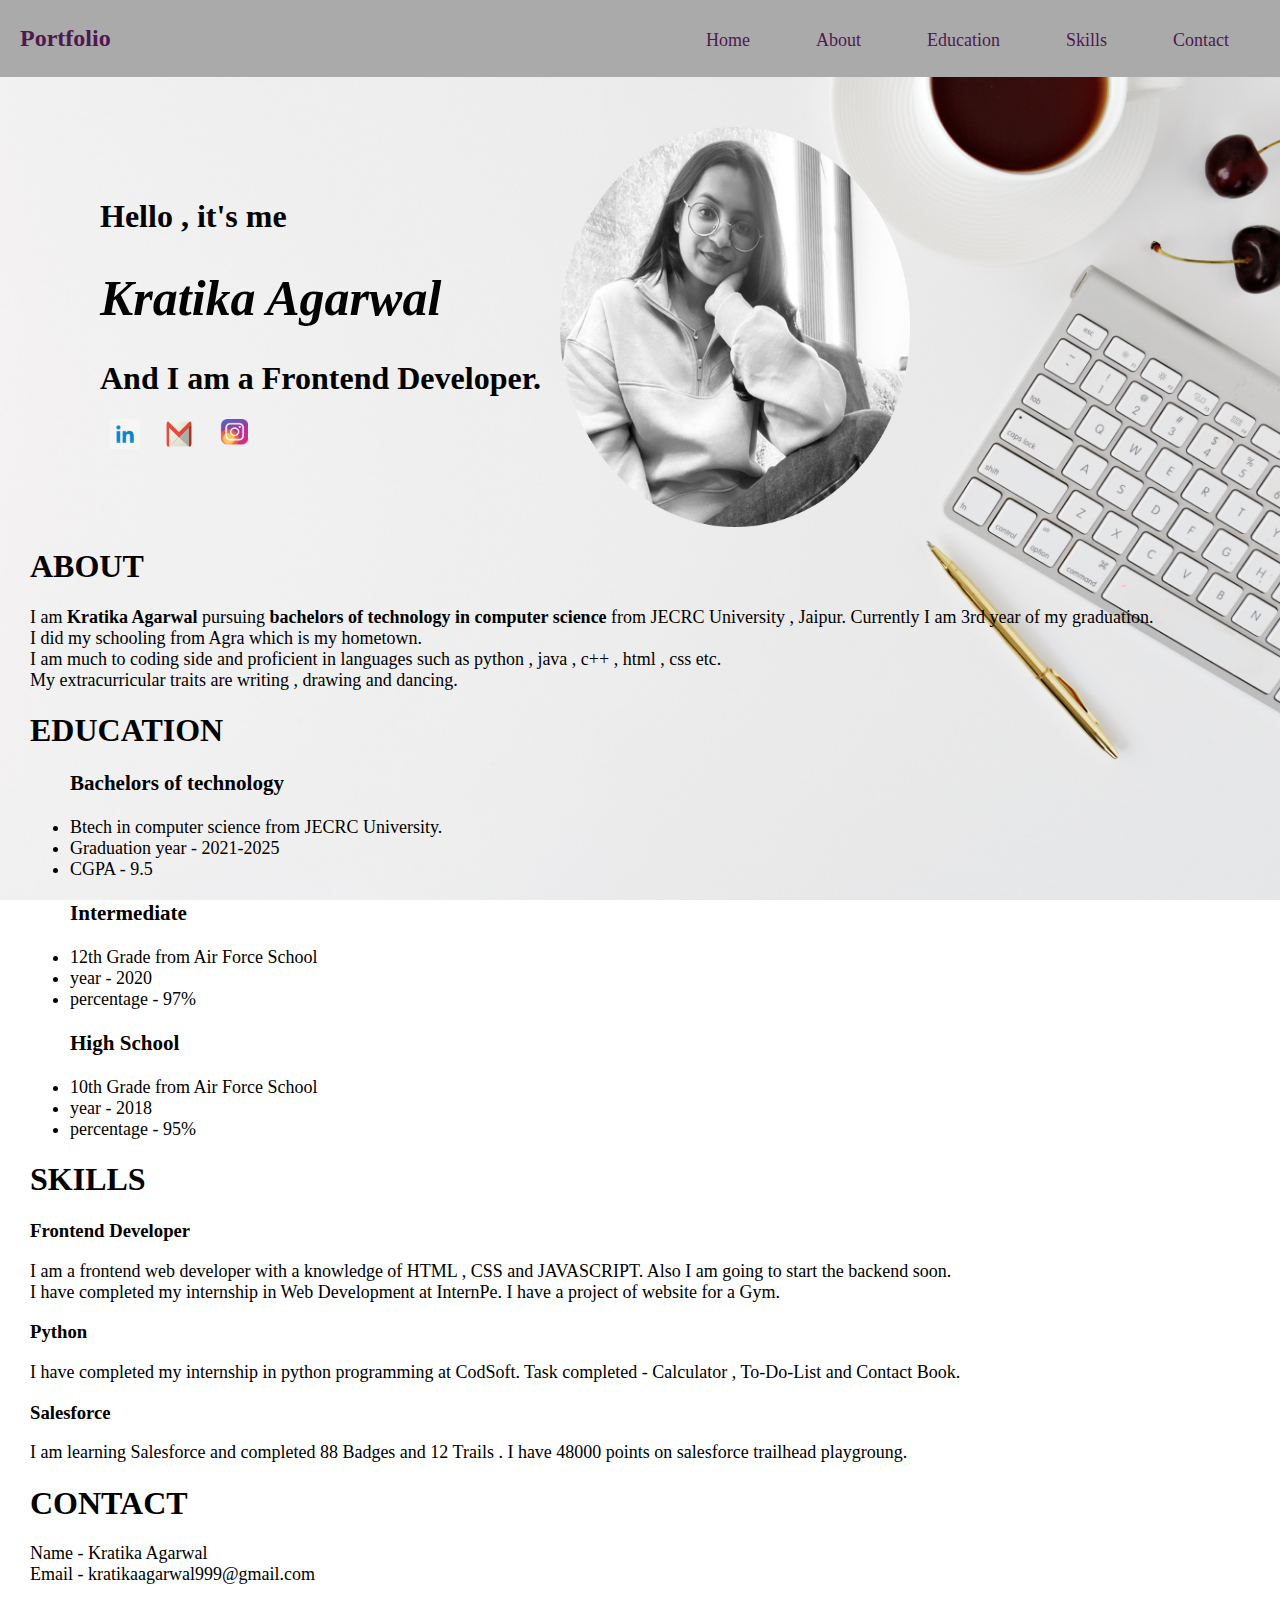
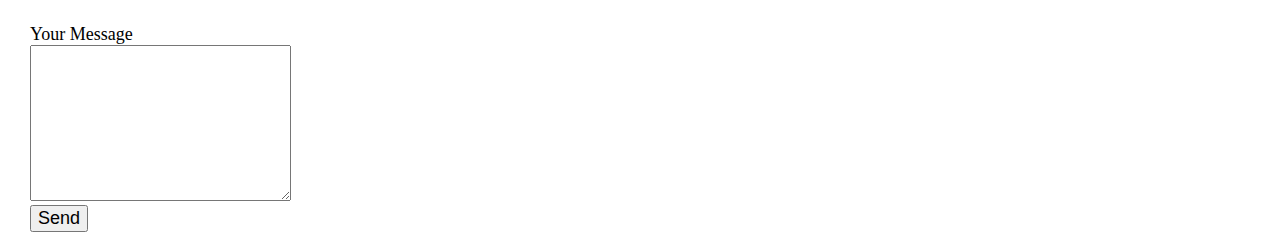
<file: project-2 portfolio website/index.html>
<!DOCTYPE html>
<html lang="en">

<head>
    <meta charset="UTF-8">
    <meta name="viewport" content="width=device-width, initial-scale=1.0">
    <title>portfolio</title>
    <link rel="stylesheet" href="css.css">
</head>

<body>

    <header>
        <h2 class="port">Portfolio</h2>
        <nav class="navbar">
            <ul>
                <li><a href="#">Home</a></li>
                <li><a href="#">About</a></li>
                <li><a href="#">Education</a></li>
                <li><a href="#">Skills</a></li>
                <li><a href="#">Contact</a></li>
            </ul>
        </nav>
    </header>

    <main>
        <div class="section">
            <div class="left">
                <h1>Hello , it's me</h1>
                <h1 id="intro">Kratika Agarwal</h1>
                <h1>And I am a Frontend Developer.</h1>
                <a href="https://www.linkedin.com/in/kratika-agarwal-415a63246?utm_source=share&utm_campaign=share_via&utm_content=profile&utm_medium=android_app"
                    class="btn"><img src="img/pngtree-linked-in-icon-png-image_3584840.jpg" alt=""></a>
                <a href="kratikaagarwal999@gmail.com" class="btn"><img src="img/gmail-1162901_640.webp" alt=""></a>
                <a href="https://instagram.com/_kratika.26_?igshid=OGQ5ZDc2ODk2ZA==" class="btn"><img
                        src="img/icon-1562136_640.webp" alt=""></a>
            </div>
            <img src="img/Untitled design_20231023_222909_0000.png" alt="" id="right">
        </div>


        <div class="content">
            <section id="about">
                <h1>ABOUT</h1>
                <p>I am <b>Kratika Agarwal</b> pursuing <b>bachelors of technology in computer science</b> from JECRC
                    University , Jaipur. Currently I am 3rd year of my graduation. <br>I did my schooling from Agra
                    which is my hometown. <br>I am much to coding side and proficient in languages such as python , java
                    , c++ , html , css etc. <br>My extracurricular traits are writing , drawing and dancing.</p>
            </section>

            <section id="education">
                <h1>EDUCATION</h1>
                <ul>
                    <h3>Bachelors of technology</h3>
                    <li>Btech in computer science from JECRC University.</li>
                    <li>Graduation year - 2021-2025</li>
                    <li>CGPA - 9.5</li>
                </ul>
                <ul>
                    <h3>Intermediate</h3>
                    <li>12th Grade from Air Force School</li>
                    <li>year - 2020</li>
                    <li>percentage - 97%</li>
                </ul>
                <ul>
                    <h3>High School</h3>
                    <li>10th Grade from Air Force School</li>
                    <li>year - 2018</li>
                    <li>percentage - 95%</li>
                </ul>
            </section>

            <section id="skills">
                <h1>SKILLS</h1>
                <h3>Frontend Developer</h3>
                <p>I am a frontend web developer with a knowledge of HTML , CSS and JAVASCRIPT. Also I am going to start
                    the backend soon. <br>I have completed my internship in Web Development at InternPe. I have a
                    project of website for a Gym.</p>
                <h3>Python</h3>
                <p>I have completed my internship in python programming at CodSoft. Task completed - Calculator ,
                    To-Do-List and Contact Book.</p>
                <h3>Salesforce</h3>
                <p>I am learning Salesforce and completed 88 Badges and 12 Trails . I have 48000 points on salesforce
                    trailhead playgroung.</p>
            </section>

            <section id="contact">
                <h1>CONTACT</h1>
                <p>
                    Name - Kratika Agarwal
                    <br>
                    Email - kratikaagarwal999@gmail.com
                    <br>
                    <br>
                </p>
                <label for="Message">Your Message</label>
                <br>
                <textarea name="message" id="message" cols="30" rows="10"></textarea>
                <br>
                <button type="submit">Send</button>
            </section>
        </div>
    </main>
</body>

</html>
</file>
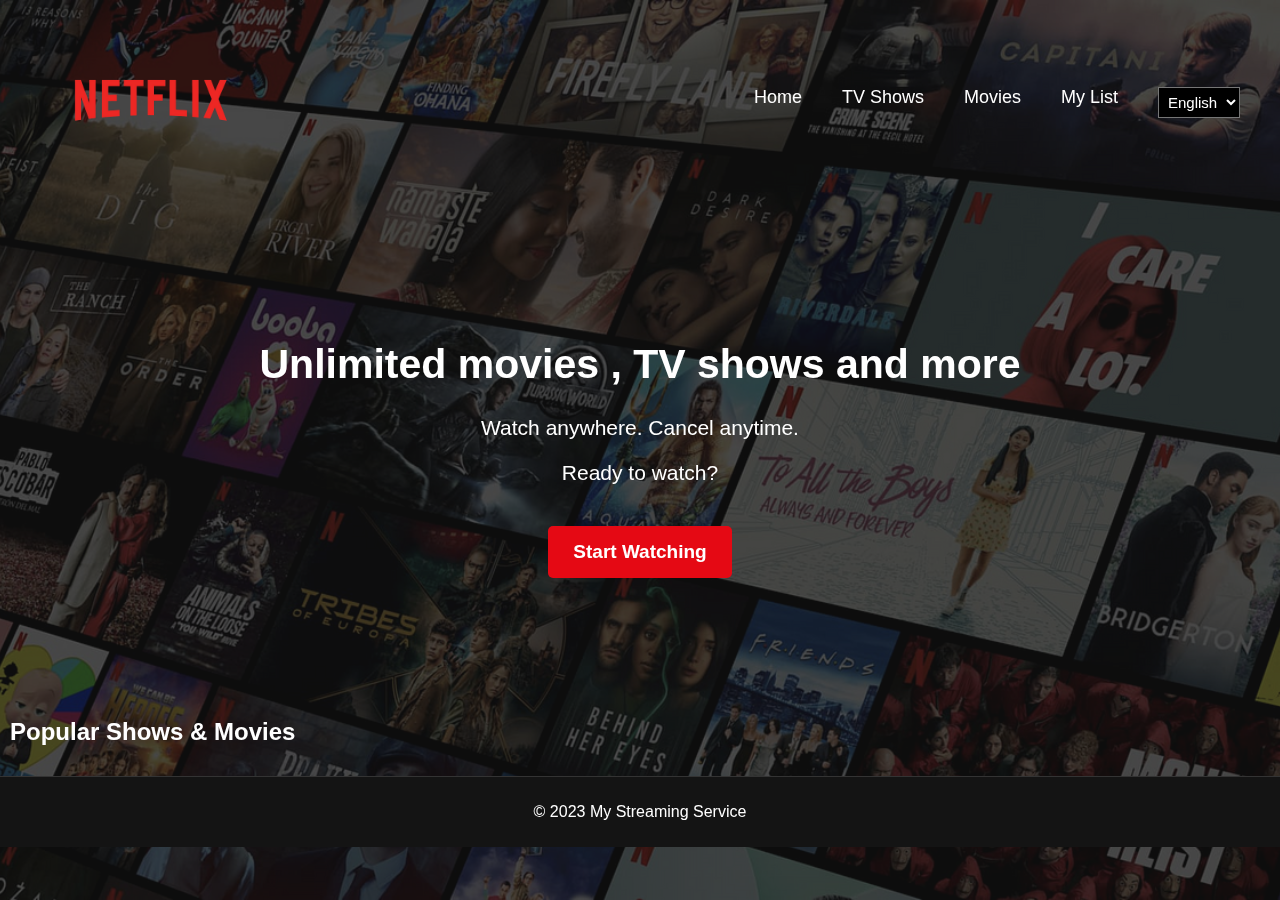
<file: project-3 netflix homepage/index.html>
<!DOCTYPE html>
<html lang="en">
<head>
    <meta charset="UTF-8">
    <meta name="viewport" content="width=device-width, initial-scale=1.0">
    <title>My Streaming Service</title>
    <link rel="stylesheet" href="css.css">
</head>
<body>
    <header>
        <nav>
            <div class="logo">
                <img src="img/logo.png" alt="Logo">
            </div>
            <ul>
                <li><a href="#">Home</a></li>
                <li><a href="#">TV Shows</a></li>
                <li><a href="#">Movies</a></li>
                <li><a href="#">My List</a></li>
                <li><select name="" id="">
                    <option value="English" selected>English</option>
                    <option value="Hindi">Hindi</option>
                    <option value=""></option>
                </select></li>
            </ul>
        </nav>
    </header>

    <main>
        <section class="hero">
            <h1><b>Unlimited movies , TV shows and more</b></h1>
            <p>Watch anywhere. Cancel anytime.</p>
            <p>Ready to watch?</p>
            <a href=""><b>Start Watching</b></a>
        </section>

        <section class="content">
            <h2>Popular Shows & Movies</h2>
            <!-- Your content here, e.g., movie posters and show thumbnails -->
        </section>
    </main>

    <footer>
        <p>&copy; 2023 My Streaming Service</p>
    </footer>
</body>
</html>
</file>
<file: project-2 portfolio website/css.css>
body {
    margin: 0px;
    padding: 0px;
    background-image: url(img/leone-venter-VieM9BdZKFo-unsplash.jpg);
    background-attachment: fixed;
    background-repeat: no-repeat;
    background-size: cover;
    background-position: center;
    color: black;
}

header {
    background-color: rgb(170, 170, 170);
    color: rgb(80, 24, 81);
    display: flex;
    justify-content: space-between;
    align-items: center;
}

.port{
    padding-left: 20px;
}

.navbar {
    list-style: none;
}

.navbar li {
    padding-right: 40px;
    display: inline-block;
    margin: 10px 10px;
    padding-top: 4px;
    font-size: 18px;
}

.navbar li a {
    padding: 1px 1px;
    text-decoration: none;
    color: rgb(80, 24, 81);
}

.navbar li a:hover {
    color: rgb(168, 54, 170);
}

.btn{
    padding: 10px;
    cursor: pointer;
    align-items: center;
}
.btn:hover{
    background-color: rgb(203, 203, 203);
}
.btn img {
    height: 30px;
    width: 30px;
}

.section{
    display: flex;
    justify-content: space-between;
}

#right{
    height: 400px;
    width: 350px;
    padding-right:370px;
    padding-top: 50px;
    display: inline-block;
}

.left{
    padding-left: 100px;
    padding-top: 100px;
}

#intro{
    font-size: 50px;
    font-style: italic;
}

.content{
    padding-left: 30px;
}

.content p{
    font-size: 18px;
}
 .content ul{
    font-size: 18px;
 }

 #contact label{
    font-size: 18px;
 }

 #contact button{
    font-size: 18px;
 }
</file>
<file: project-3 netflix homepage/css.css>
body {
    font-family: Arial, sans-serif;
    margin: 0px;
    padding: 0px;
    background-color:#141414;
    color: #fff;
}

header::before{
    content: "";
    background: url("img/bg.png") no-repeat center center/cover;
    position: fixed;
    top: 0;
    left: 0;
    height: 100%;
    width: 100%;
    z-index: -1;
    opacity: 0.3;
}

header { 
    padding: 0px;
} 

nav {
    display: flex;
    justify-content: space-between;
    align-items: center;
}

.logo img {
    max-width: 200px;
    padding-left: 50px;
}

nav ul {
    list-style: none;
    display: flex;
}

nav ul li {
    margin-right: 40px;
    font-size: 18px;
}

nav a {
    text-decoration: none;
    color: #fff;
}

select{
    background-color: black;
    color: white;
    font-size: 15px;
    padding: 5px;
}

main {
    padding: 10px;
}

.hero {
    text-align: center;
    padding: 100px 0;
}

.hero h1 {
    font-size: 41px;
}

.hero p {
    font-size: 21px;
}

.hero a {
    display: inline-block;
    margin-top: 20px;
    padding: 15px 25px;
    font-size: 19px;
    background-color: #e50914;
    color: #fff;
    text-decoration: none;
    border-radius: 5px;
}

.content {
    margin-top: 40px;
}

h2 {
    font-size: 24px;
}

footer {
    background-color: #141414;
    text-align: center;
    padding: 10px 0;
    border-top: 1px solid #333;
}
</file>
